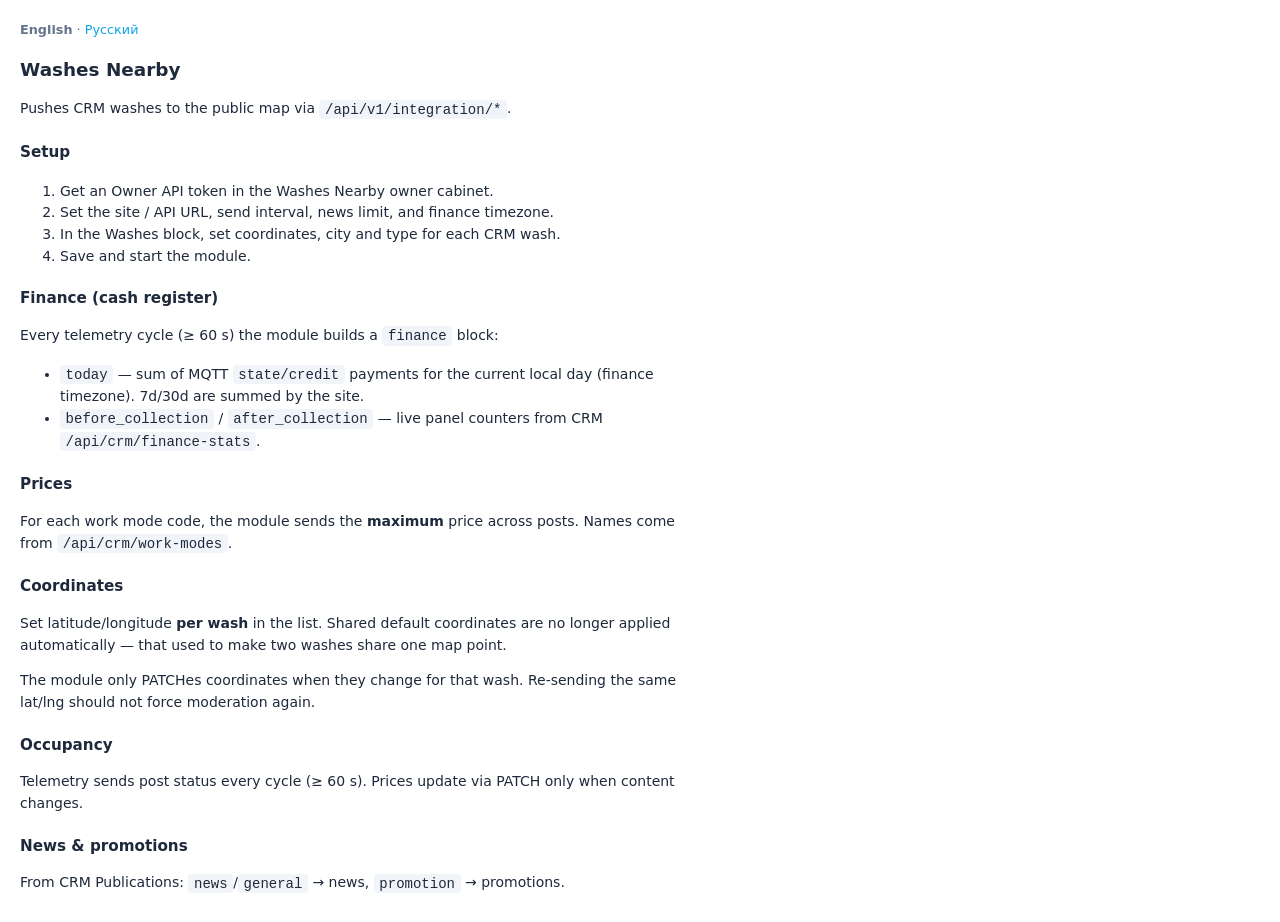
<file: ui/help.html>
<!DOCTYPE html>
<html lang="en">
<head>
  <meta charset="UTF-8" />
  <meta name="viewport" content="width=device-width, initial-scale=1" />
  <title>Help — Washes Nearby</title>
  <style>
    body { font-family: system-ui, sans-serif; line-height: 1.55; color: #1e293b; margin: 0; padding: 1.25rem; max-width: 42rem; }
    h1 { font-size: 1.15rem; margin: 0 0 0.75rem; }
    h2 { font-size: 0.95rem; margin: 1.25rem 0 0.5rem; }
    p, li { font-size: 0.875rem; }
    code { background: #f1f5f9; padding: 0.1rem 0.35rem; border-radius: 0.25rem; }
    .wm-help-lang { font-size: 0.8rem; margin: 0 0 1rem; color: #64748b; }
    .wm-help-lang a { color: #0ea5e9; text-decoration: none; }
  </style>
</head>
<body>
  <p class="wm-help-lang"><strong>English</strong> · <a href="help.ru.html">Русский</a></p>
  <h1>Washes Nearby</h1>
  <p>Pushes CRM washes to the public map via <code>/api/v1/integration/*</code>.</p>

  <h2>Setup</h2>
  <ol>
    <li>Get an Owner API token in the Washes Nearby owner cabinet.</li>
    <li>Set the site / API URL, send interval, news limit, and finance timezone.</li>
    <li>In the Washes block, set coordinates, city and type for each CRM wash.</li>
    <li>Save and start the module.</li>
  </ol>

  <h2>Finance (cash register)</h2>
  <p>Every telemetry cycle (≥ 60 s) the module builds a <code>finance</code> block:</p>
  <ul>
    <li><code>today</code> — sum of MQTT <code>state/credit</code> payments for the current local day (finance timezone). 7d/30d are summed by the site.</li>
    <li><code>before_collection</code> / <code>after_collection</code> — live panel counters from CRM <code>/api/crm/finance-stats</code>.</li>
  </ul>

  <h2>Prices</h2>
  <p>For each work mode code, the module sends the <strong>maximum</strong> price across posts. Names come from <code>/api/crm/work-modes</code>.</p>

  <h2>Coordinates</h2>
  <p>Set latitude/longitude <strong>per wash</strong> in the list. Shared default coordinates are no longer applied automatically — that used to make two washes share one map point.</p>
  <p>The module only PATCHes coordinates when they change for that wash. Re-sending the same lat/lng should not force moderation again.</p>

  <h2>Occupancy</h2>
  <p>Telemetry sends post status every cycle (≥ 60 s). Prices update via PATCH only when content changes.</p>

  <h2>News &amp; promotions</h2>
  <p>From CRM Publications: <code>news</code>/<code>general</code> → news, <code>promotion</code> → promotions.</p>
</body>
</html>
</file>
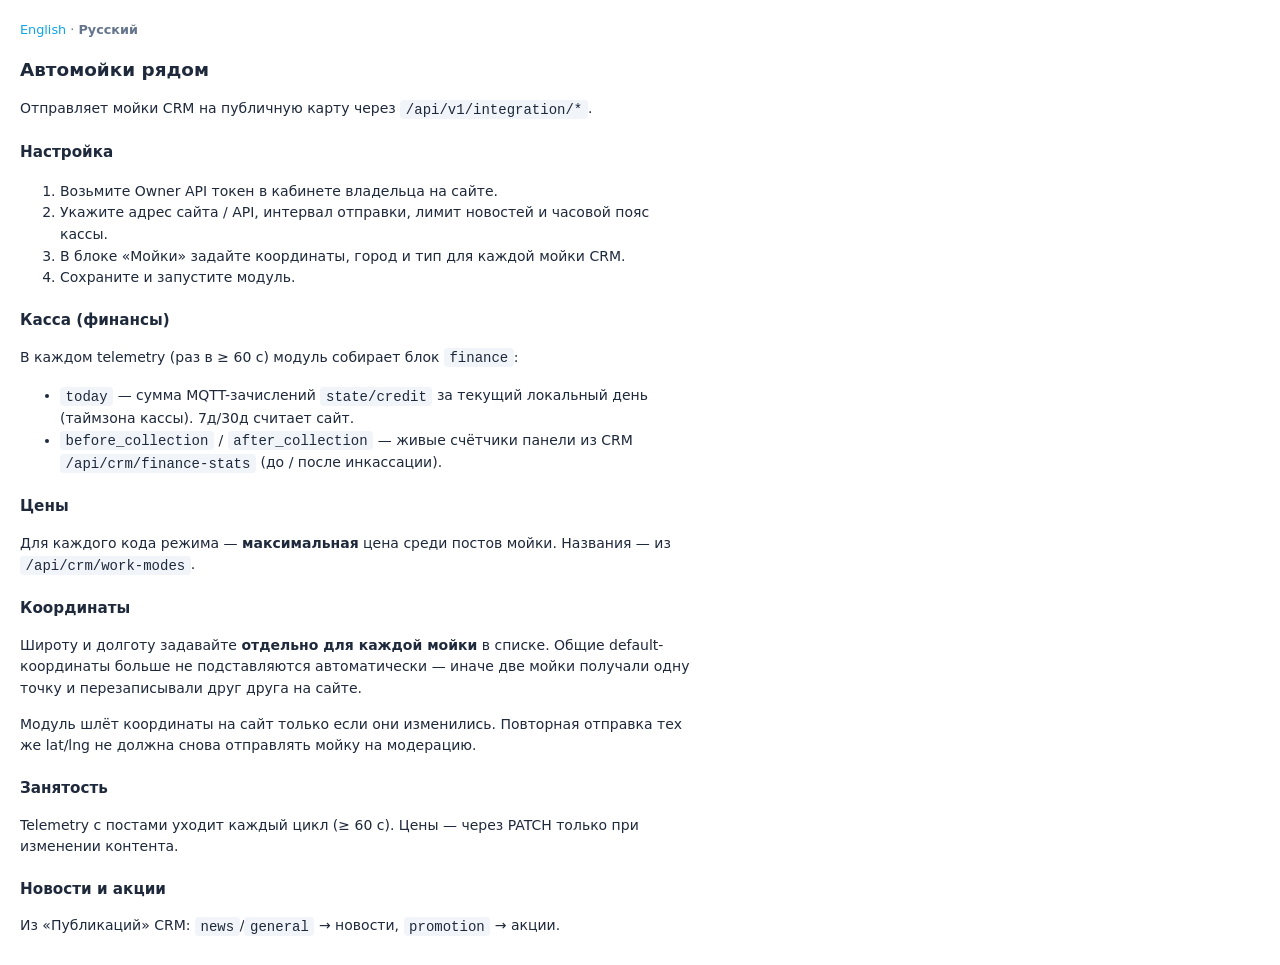
<file: ui/help.ru.html>
<!DOCTYPE html>
<html lang="ru">
<head>
  <meta charset="UTF-8" />
  <meta name="viewport" content="width=device-width, initial-scale=1" />
  <title>Справка — Автомойки рядом</title>
  <style>
    body { font-family: system-ui, sans-serif; line-height: 1.55; color: #1e293b; margin: 0; padding: 1.25rem; max-width: 42rem; }
    h1 { font-size: 1.15rem; margin: 0 0 0.75rem; }
    h2 { font-size: 0.95rem; margin: 1.25rem 0 0.5rem; }
    p, li { font-size: 0.875rem; }
    code { background: #f1f5f9; padding: 0.1rem 0.35rem; border-radius: 0.25rem; }
    .wm-help-lang { font-size: 0.8rem; margin: 0 0 1rem; color: #64748b; }
    .wm-help-lang a { color: #0ea5e9; text-decoration: none; }
  </style>
</head>
<body>
  <p class="wm-help-lang"><a href="help.html">English</a> · <strong>Русский</strong></p>
  <h1>Автомойки рядом</h1>
  <p>Отправляет мойки CRM на публичную карту через <code>/api/v1/integration/*</code>.</p>

  <h2>Настройка</h2>
  <ol>
    <li>Возьмите Owner API токен в кабинете владельца на сайте.</li>
    <li>Укажите адрес сайта / API, интервал отправки, лимит новостей и часовой пояс кассы.</li>
    <li>В блоке «Мойки» задайте координаты, город и тип для каждой мойки CRM.</li>
    <li>Сохраните и запустите модуль.</li>
  </ol>

  <h2>Касса (финансы)</h2>
  <p>В каждом telemetry (раз в ≥ 60 с) модуль собирает блок <code>finance</code>:</p>
  <ul>
    <li><code>today</code> — сумма MQTT-зачислений <code>state/credit</code> за текущий локальный день (таймзона кассы). 7д/30д считает сайт.</li>
    <li><code>before_collection</code> / <code>after_collection</code> — живые счётчики панели из CRM <code>/api/crm/finance-stats</code> (до / после инкассации).</li>
  </ul>

  <h2>Цены</h2>
  <p>Для каждого кода режима — <strong>максимальная</strong> цена среди постов мойки. Названия — из <code>/api/crm/work-modes</code>.</p>

  <h2>Координаты</h2>
  <p>Широту и долготу задавайте <strong>отдельно для каждой мойки</strong> в списке. Общие default-координаты больше не подставляются автоматически — иначе две мойки получали одну точку и перезаписывали друг друга на сайте.</p>
  <p>Модуль шлёт координаты на сайт только если они изменились. Повторная отправка тех же lat/lng не должна снова отправлять мойку на модерацию.</p>

<h2>Занятость</h2>
  <p>Telemetry с постами уходит каждый цикл (≥ 60 с). Цены — через PATCH только при изменении контента.</p>

  <h2>Новости и акции</h2>
  <p>Из «Публикаций» CRM: <code>news</code>/<code>general</code> → новости, <code>promotion</code> → акции.</p>
</body>
</html>
</file>
